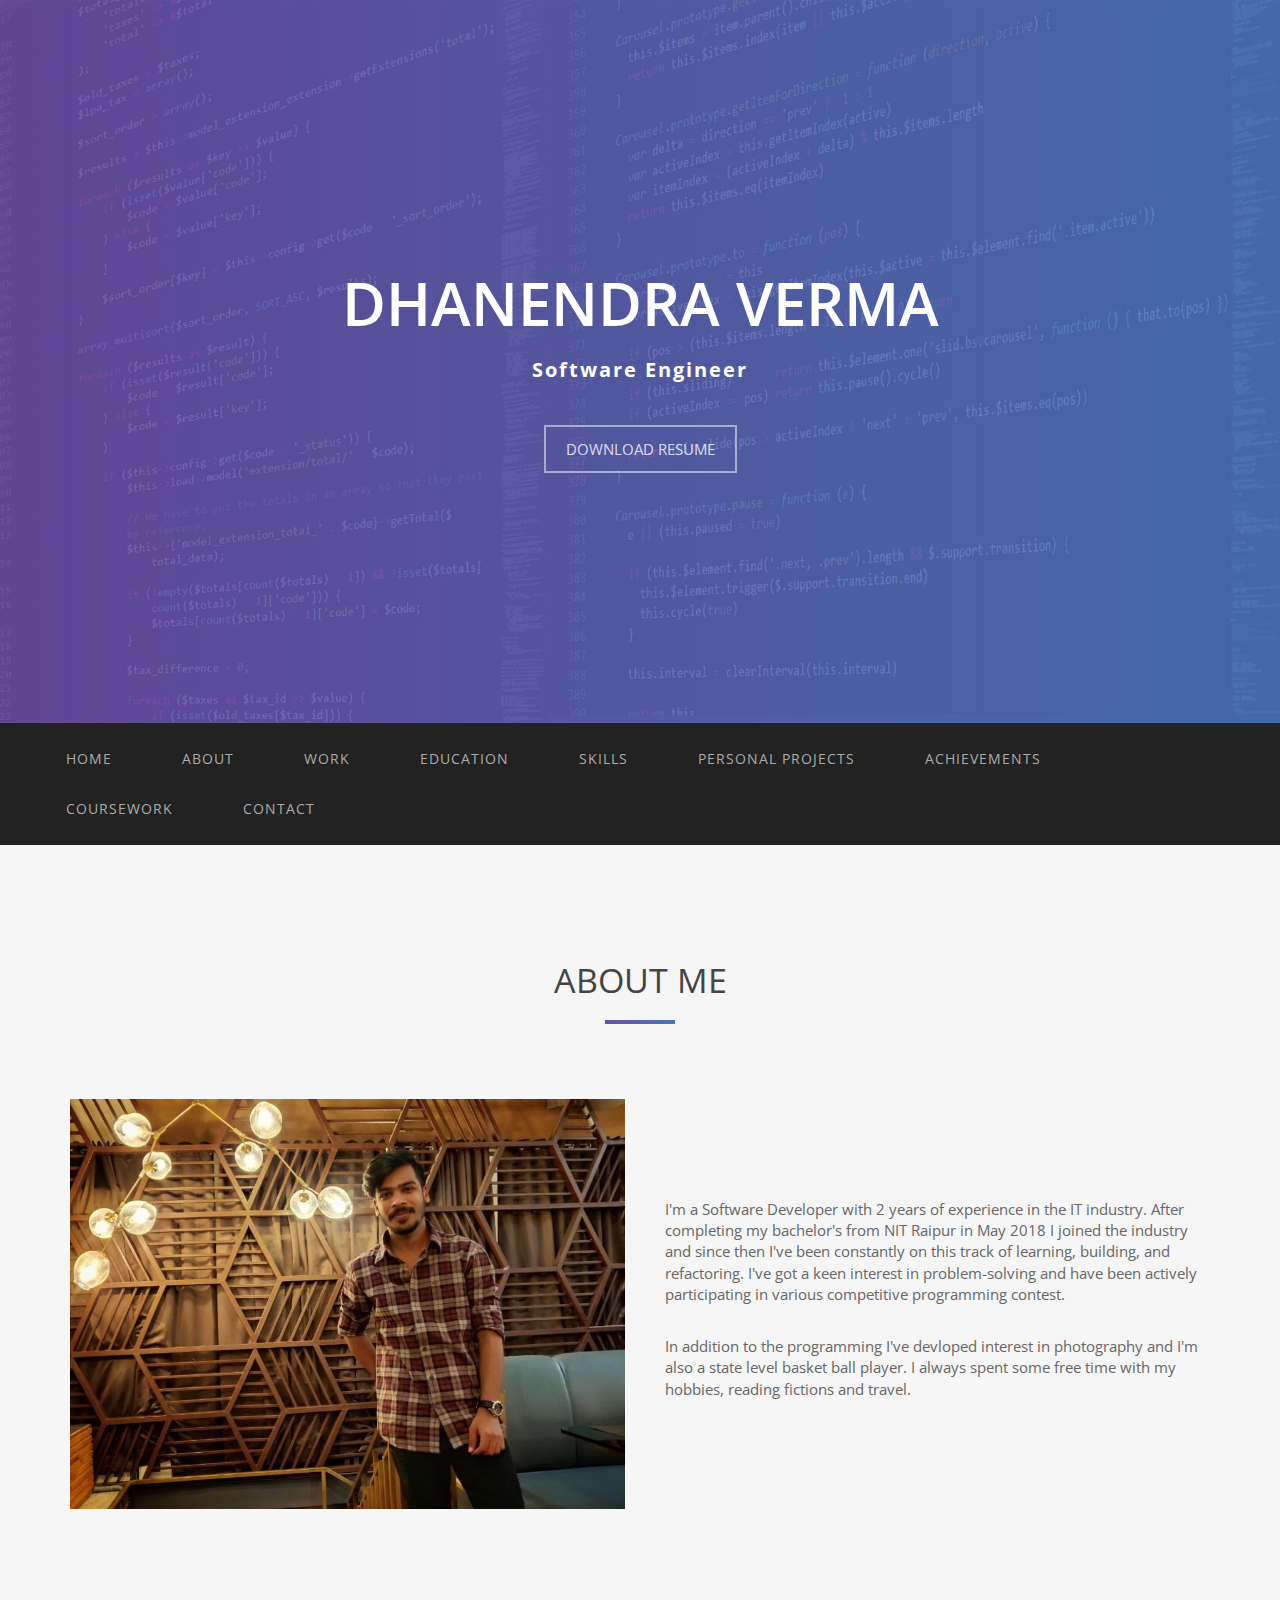
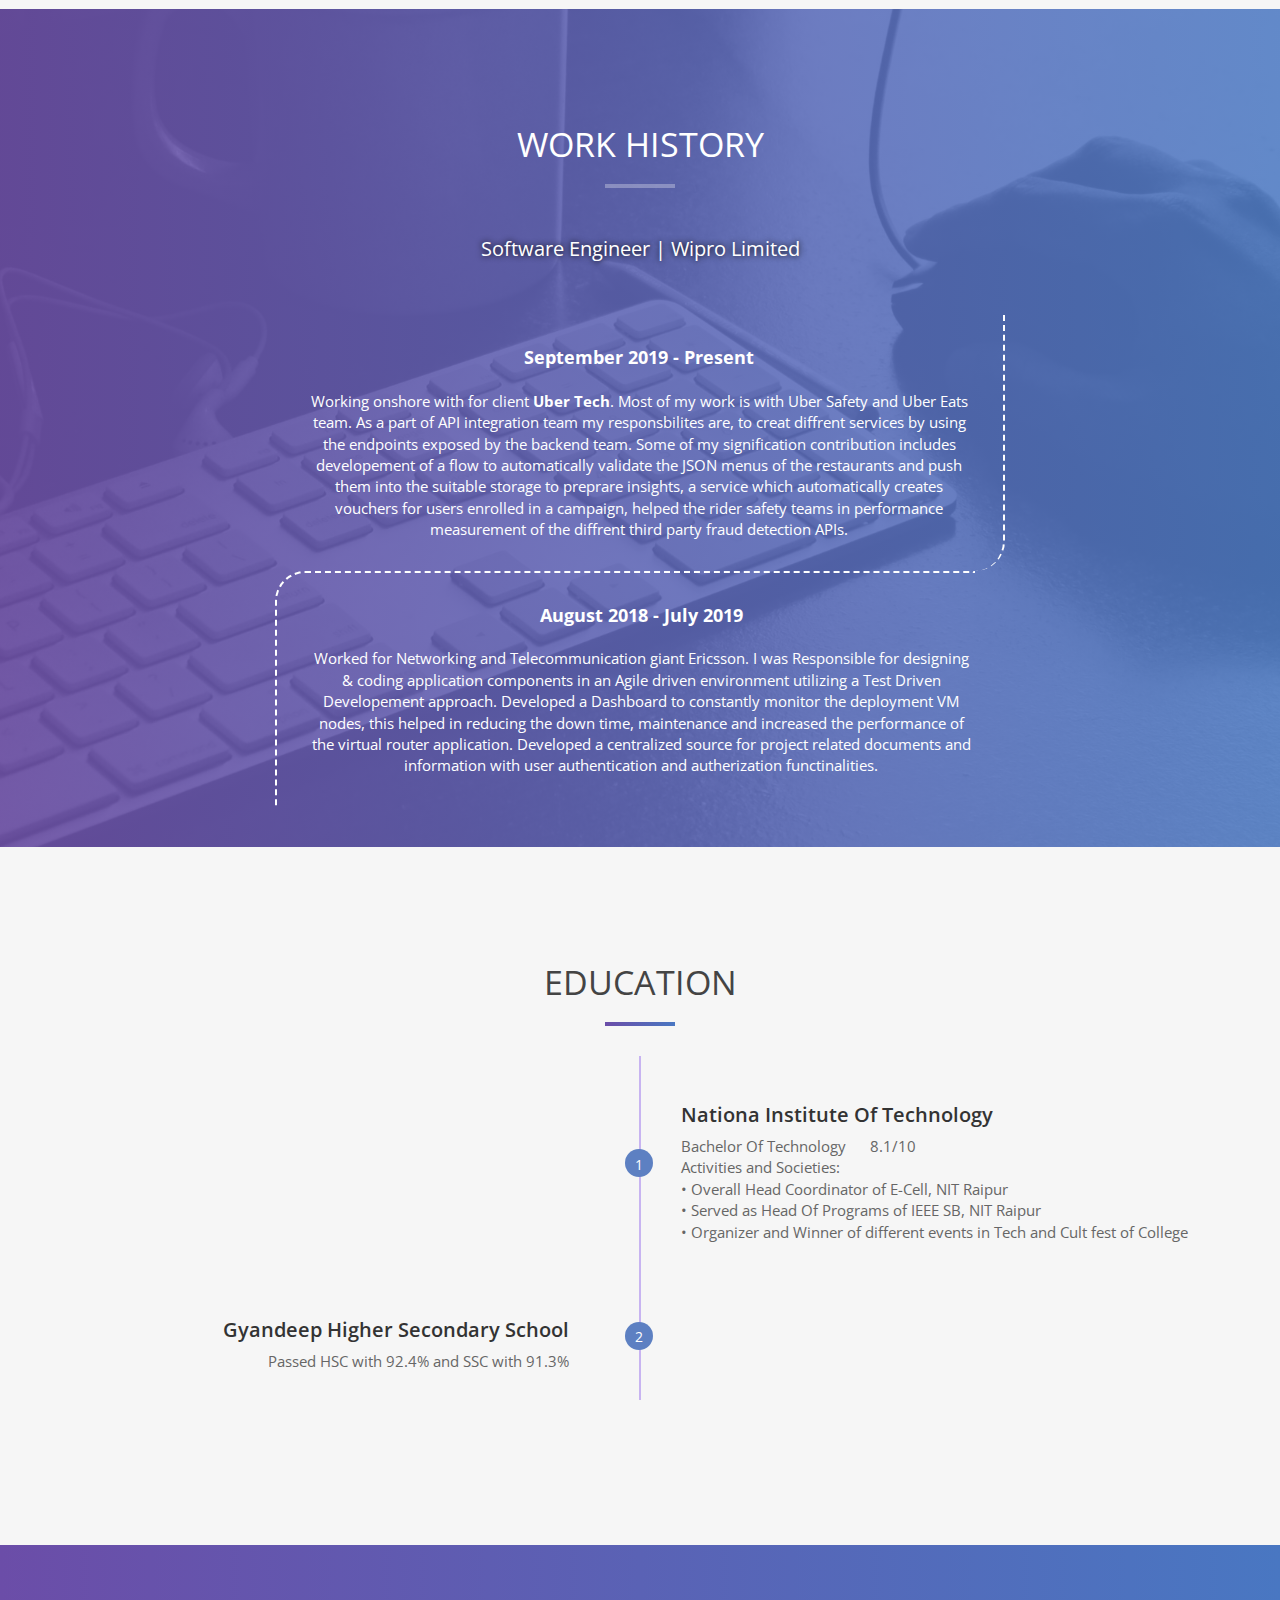
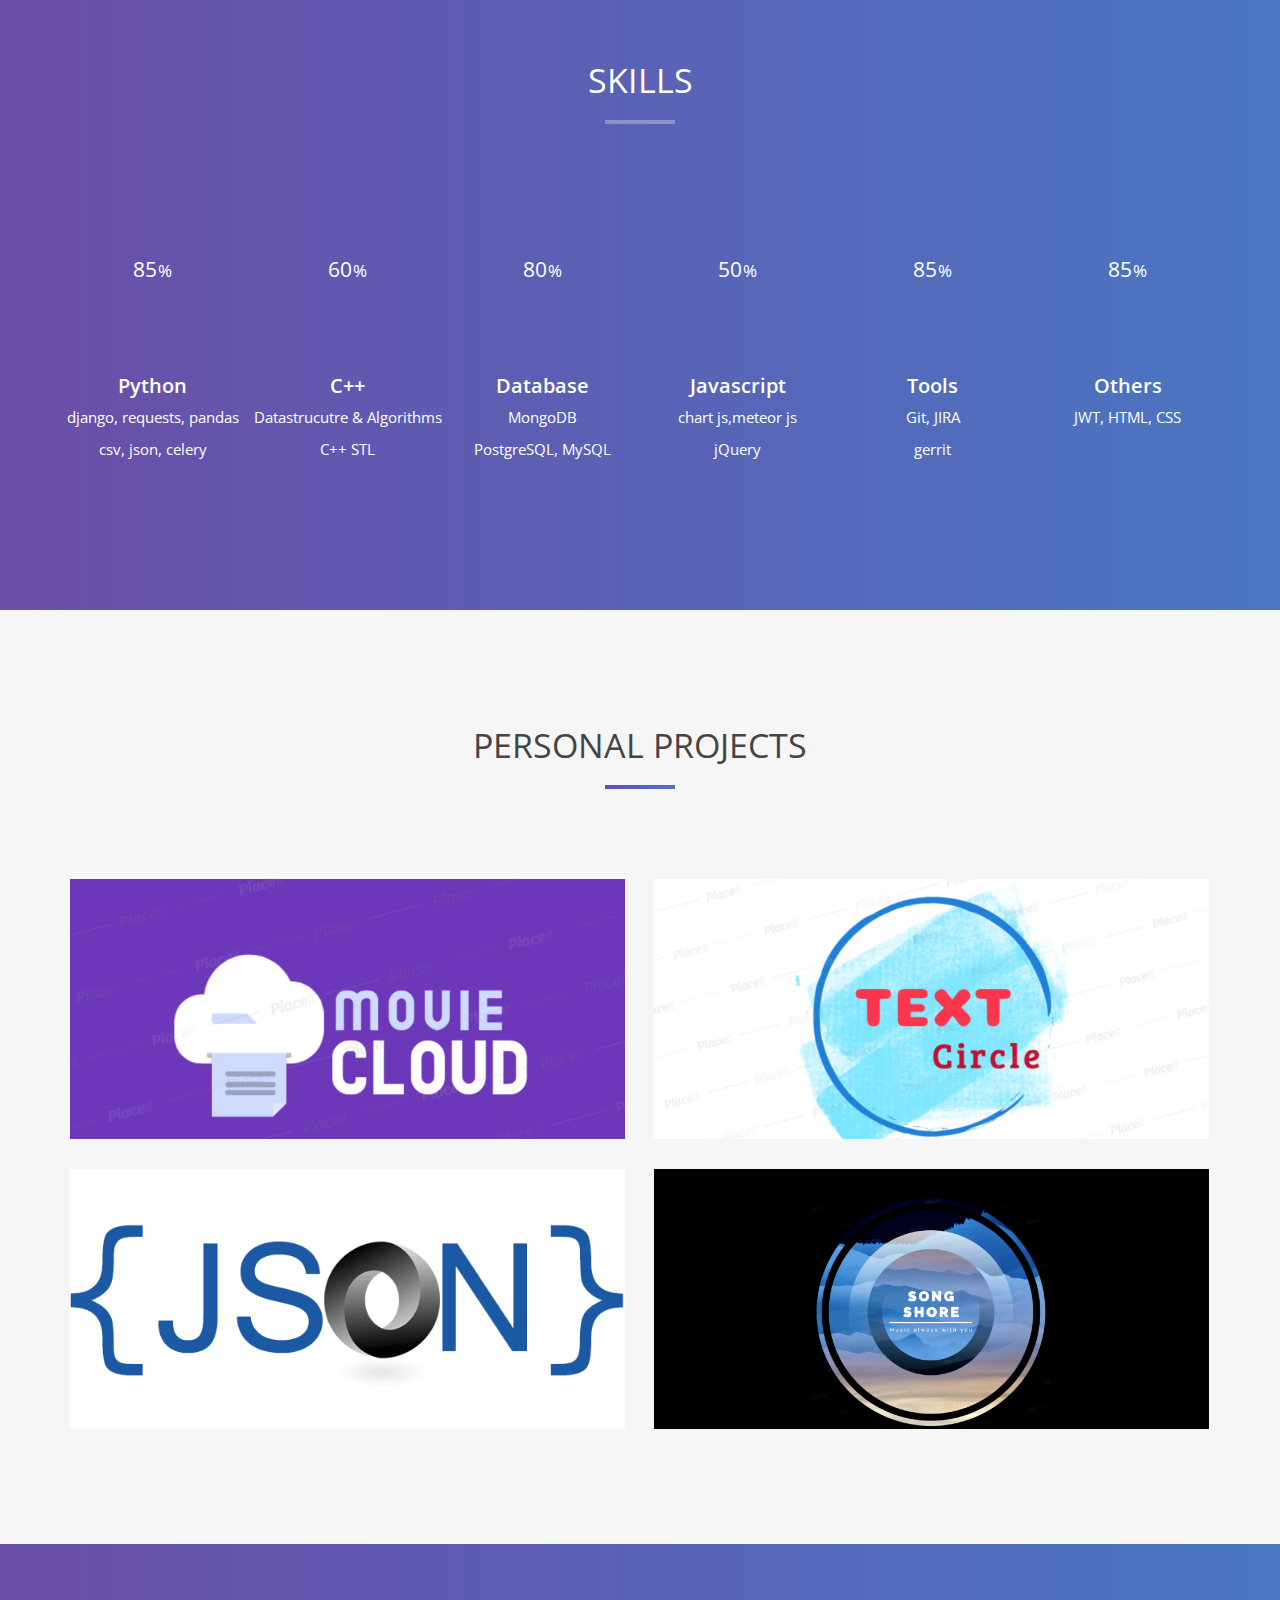
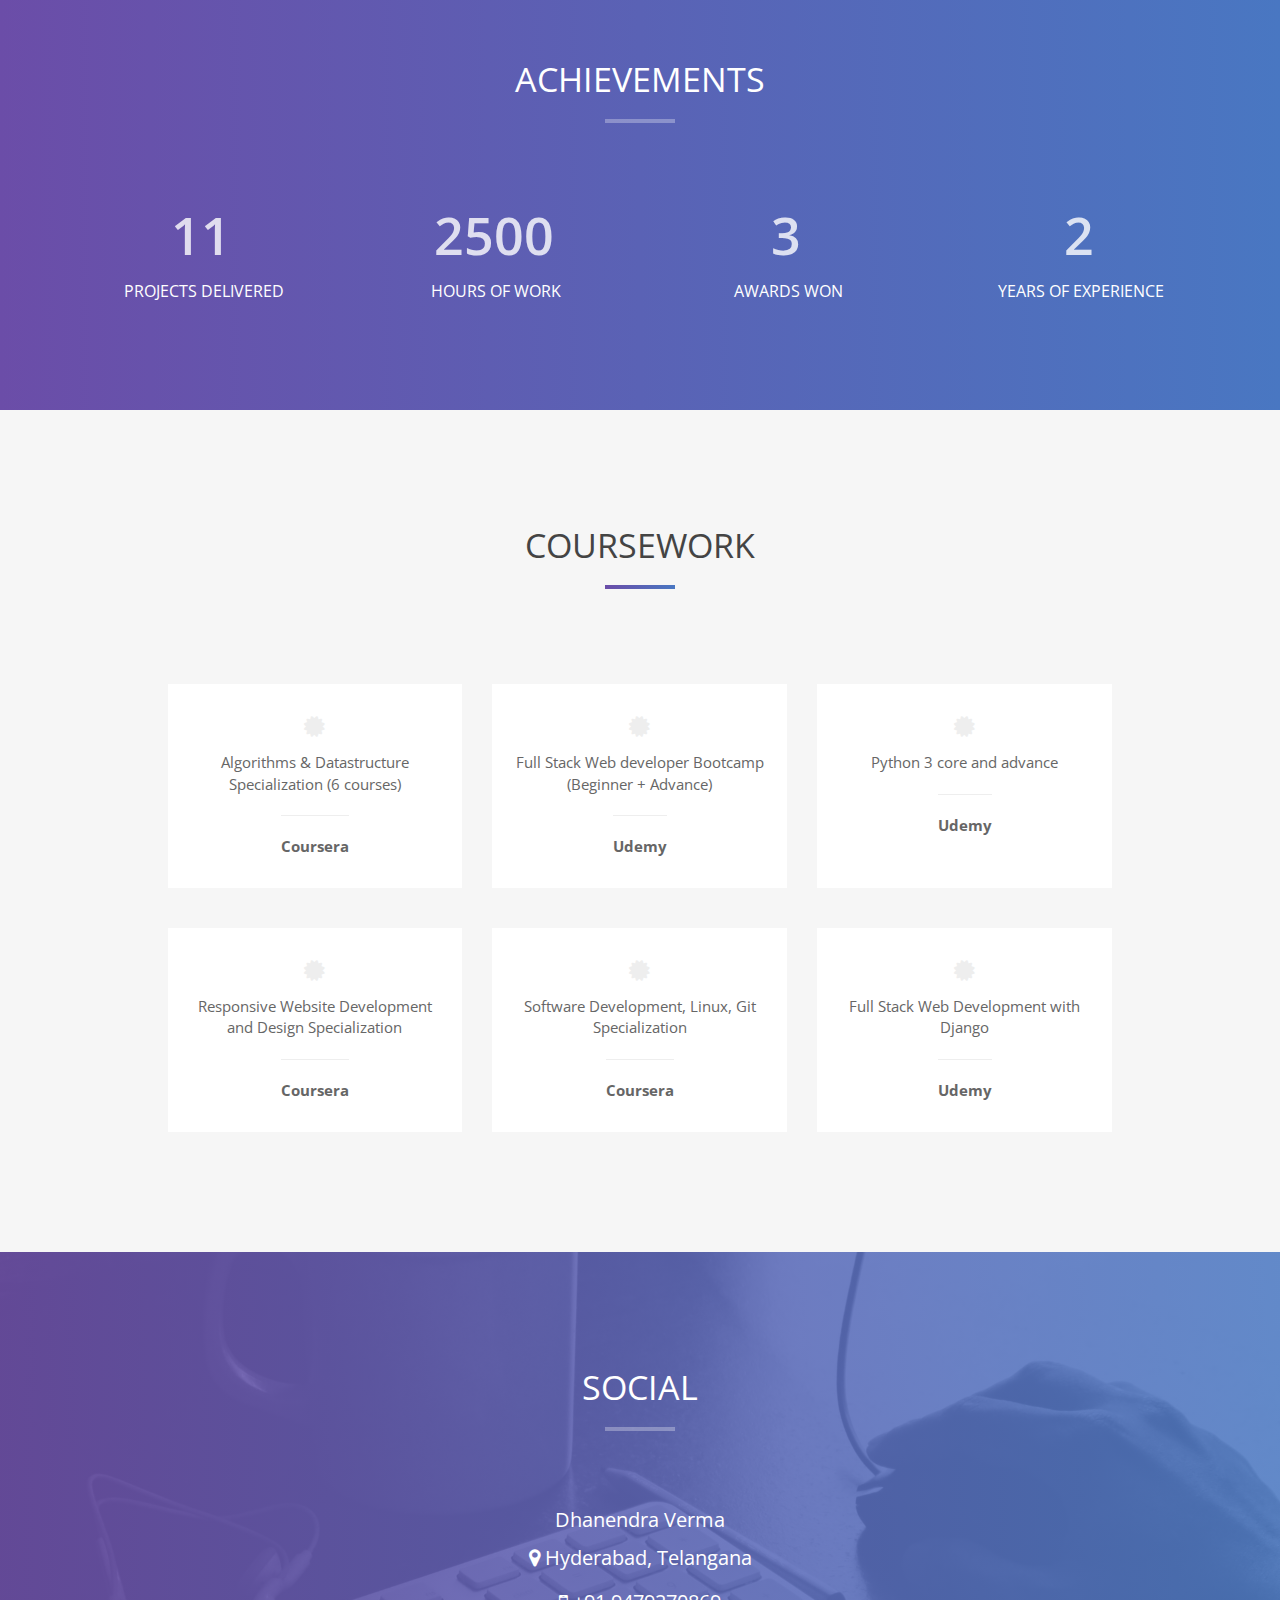
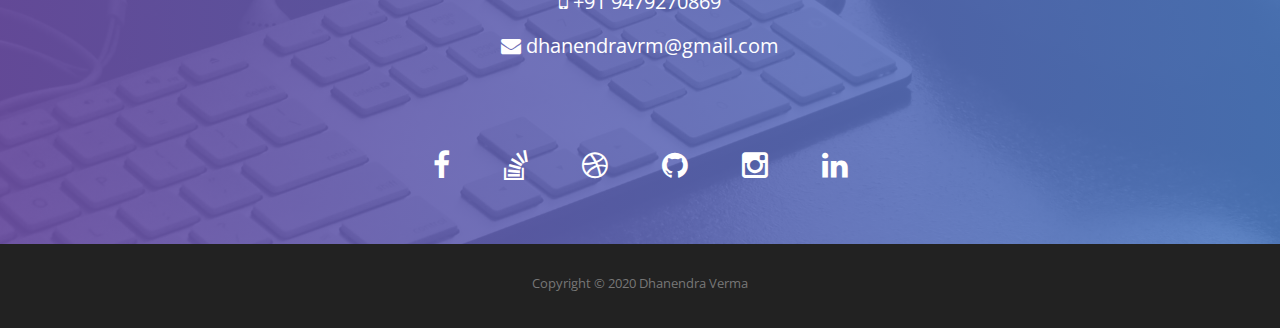
<file: index.html>
<!DOCTYPE html>
<html lang="en">
<head>
<meta charset="utf-8">
<meta name="viewport" content="width=device-width, initial-scale=1">
<title>Dhanendra Verma</title>
<meta name="description" content="">
<meta name="author" content="">

<!-- Favicons
    ================================================== -->
<link rel="shortcut icon" href="img/favicon.ico" type="image/x-icon">
<link rel="apple-touch-icon" href="img/apple-touch-icon.png">
<link rel="apple-touch-icon" sizes="72x72" href="img/apple-touch-icon-72x72.png">
<link rel="apple-touch-icon" sizes="114x114" href="img/apple-touch-icon-114x114.png">

<!-- Bootstrap -->
<link rel="stylesheet" type="text/css"  href="css/bootstrap.css">
<link rel="stylesheet" type="text/css" href="fonts/font-awesome/css/font-awesome.css">

<!-- Stylesheet
    ================================================== -->
<link rel="stylesheet" type="text/css"  href="css/style.css">
<link rel="stylesheet" type="text/css" href="css/prettyPhoto.css">
<link href='https://fonts.googleapis.com/css?family=Lato:400,700,900,300' rel='stylesheet' type='text/css'>
<link href='https://fonts.googleapis.com/css?family=Open+Sans:400,700,800,600,300' rel='stylesheet' type='text/css'>
<!-- <script type="text/javascript" src="js/modernizr.custom.js"></script> -->

<!-- HTML5 shim and Respond.js for IE8 support of HTML5 elements and media queries -->
<!-- WARNING: Respond.js doesn't work if you view the page via file:// -->
<!--[if lt IE 9]>
      <script src="https://oss.maxcdn.com/html5shiv/3.7.2/html5shiv.min.js"></script>
      <script src="https://oss.maxcdn.com/respond/1.4.2/respond.min.js"></script>
    <![endif]-->
</head>
<body id="page-top" data-spy="scroll" data-target=".navbar-fixed-top">

<!-- Header -->
<header id="header">
  <div class="intro text-center">
    <div class="overlay">
      <div class="container">
        <div class="row">
          <div class="intro-text">
            <h1>Dhanendra Verma</h1>
            <p id="designation">Software Engineer</p>
            <a href="https://drive.google.com/uc?export=download&id=19gFfZV-tGB-EQMBANJxIx4WU4iS-QAXZ" class="btn btn-default btn-lg page-scroll">Download Resume</a> </div>
        </div>
      </div>
    </div>
  </div>
</header>

<!-- Navigation -->
<div id="nav">
  <nav class="navbar navbar-custom">
    <div class="container" style="width: 100%;">
      <div class="navbar-header">
        <button type="button" class="navbar-toggle" data-toggle="collapse" data-target=".navbar-main-collapse"> <i class="fa fa-bars"></i> </button>
      </div>
      
      <!-- Collect the nav links, forms, and other content for toggling -->
      <div class="collapse navbar-collapse navbar-main-collapse">
        <ul class="nav navbar-nav">
          <!-- Hidden li included to remove active class from about link when scrolled up past about section -->
          <li class="hidden"> <a href="#page-top"></a> </li>
          <li> <a class="page-scroll" href="#page-top">Home</a> </li>
          <li> <a class="page-scroll" href="#about">About</a> </li>
          <li> <a class="page-scroll" href="#work">Work</a> </li>
          <li> <a class="page-scroll" href="#education">Education</a> </li>
          <li> <a class="page-scroll" href="#skills">Skills</a> </li>
          <li> <a class="page-scroll" href="#portfolio">Personal Projects</a> </li>
          <li> <a class="page-scroll" href="#achievements">Achievements</a> </li>
          <li> <a class="page-scroll" href="#testimonials">Coursework</a> </li>
          <li> <a class="page-scroll" href="#contact">Contact</a> </li>
        </ul>
      </div>
    </div>
  </nav>
</div>
<!-- About Section -->
<div id="about">
  <div class="container">
    <div class="section-title text-center center">
      <h2>About Me</h2>
      <hr>
    </div>
    <div class="row">
      <div class="col-xs-12 col-md-6"> <img src="img/about.jpg" class="img-responsive" alt=""> </div>
      <div class="col-xs-12 col-md-6">
        <div class="about-text">
          <p>I'm a Software Developer with 2 years of experience in the IT industry. After completing my bachelor's 
            from NIT Raipur in May 2018 I joined the industry and since then I've been constantly on this 
            track of learning, building, and refactoring. I've got a keen interest in problem-solving and 
            have been actively participating in various competitive programming contest.</p>
          <p>In addition to the programming I've devloped interest in photography and I'm also a state level basket ball player. I always spent some free time with my hobbies, reading fictions and travel.</p>
         </div>
      </div>
    </div>
  </div>
</div>

<!-- Work Section -->
<div id="work" class="text-center">
  <div class="overlay">
    <div class="container">
      <div class="section-title center">
        <h2>Work History</h2>
        <hr>
        <h3 id="txt_shadow">Software Engineer | Wipro Limited</h3 id="txt_shadow">
      </div>
      <div class="col-md-8 col-md-offset-2">
        <div class="timeline">

          <p><left class="lefttime">September 2019 - Present</left>Working onshore with for client <strong>Uber Tech</strong>. Most of  my work is with Uber Safety and Uber Eats team. 
            As a part of API integration team my responsbilites are, to creat diffrent services by using the endpoints exposed by the backend team. Some of my signification contribution 
            includes developement of a flow to automatically validate the JSON menus of the restaurants and push them into the suitable storage to preprare insights, a service which automatically 
            creates vouchers for users enrolled in a campaign, helped the rider safety teams in performance measurement of the diffrent third party fraud detection APIs.
            
        </p>
          <p><left class="lefttime">August 2018 - July 2019</left>Worked for Networking and Telecommunication giant Ericsson. I was Responsible for designing & coding application components in an 
            Agile driven environment utilizing a Test Driven Developement approach. Developed a Dashboard to constantly monitor the deployment VM nodes, this helped in reducing the down time, maintenance 
            and increased the performance of the virtual router application. Developed a centralized source for project related documents and information with user authentication and autherization functinalities.</p>
        </div>
      </div>
    </div>
  </div>
</div>

<!-- Education Section -->
<div id="education">
  <div class="container">
    <div class="section-title text-center center">
      <h2>Education</h2>
      <hr>
      <div class="row">
        <div class="wrapper">
          <ul class="timeline-list">
            <li>
              <div class="timeline-icon">
                1
              </div>
              <div class="timeline-content">
                <h3>Nationa Institute Of Technology</h3>
                <p>Bachelor Of Technology <span>8.1/10</span></p>
                <p>Activities and Societies:</p>
                <p>• Overall Head Coordinator of E-Cell, NIT Raipur</p>
                <p>• Served as Head Of Programs of IEEE SB, NIT Raipur</p>
                <p>• Organizer and Winner of different events in Tech and Cult fest of College</p>
              </div>
            </li>
            <li>
              <div class="timeline-icon">
                2
              </div>
              <div class="timeline-content">
                <h3>Gyandeep Higher Secondary School</h3>
                <p>Passed HSC with 92.4% and SSC with 91.3%</p>
              </div>
            </li>
          </ul>
        </div>
      </div>
    </div>
  </div>
</div>

<!-- Skills Section -->
<div id="skills" class="text-center">
  <div class="container">
    <div class="section-title center">
      <h2>Skills</h2>
      <hr>
    </div>
    <div class="row">
      <div class="col-md-2 col-sm-6 skill"> <span class="chart" data-percent="85"> <span class="percent">85</span> </span>
        <h4>Python</h4>
        <p>django, requests, pandas</p>
        <p>csv, json, celery</p>
      </div>
      <div class="col-md-2 col-sm-6 skill"> <span class="chart" data-percent="60"> <span class="percent">60</span> </span>
        <h4>C++</h4>
        <p>Datastrucutre & Algorithms</p>
        <p>C++ STL</p>
      </div>
      <div class="col-md-2 col-sm-6 skill"> <span class="chart" data-percent="80"> <span class="percent">80</span> </span>
        <h4>Database</h4>
        <p>MongoDB</p>
        <p>PostgreSQL, MySQL</p>
      </div>
      <div class="col-md-2 col-sm-6 skill"> <span class="chart" data-percent="50"> <span class="percent">50</span> </span>
        <h4>Javascript</h4>
        <p>chart js,meteor js</p>
        <p>jQuery</p>
      </div>
      <div class="col-md-2 col-sm-6 skill"> <span class="chart" data-percent="85"> <span class="percent">85</span> </span>
        <h4>Tools</h4>
        <p>Git, JIRA</p>
        <p>gerrit</p>
      </div>
      <div class="col-md-2 col-sm-6 skill"> <span class="chart" data-percent="85"> <span class="percent">85</span> </span>
        <h4>Others</h4>
        <p>JWT, HTML, CSS</p>
      </div>
    </div>
  </div>
</div>

<!-- Project Section -->
<div id="portfolio">
  <div class="container">
    <div class="section-title text-center center">
      <h2>Personal Projects</h2>
      <hr>
    </div>
    <div class="row">
      <div class="portfolio-items">
       
        <div class="col-sm-6 col-md-6 app">
          <div class="portfolio-item">
            <div class="hover-bg"> <a href="img/portfolio/02-large.jpg" title="<a href='http://google.com'>See Project</a>" rel="prettyPhoto">
              <div class="hover-text">
                <h4>Movie Cloud</h4>
                <small>Real time stats of latest released movie</small> </div>
              <img src="img/portfolio/moviecloud.png" class="img-responsive" alt="Project Title"> </a> </div>
          </div>
        </div>
        <div class="col-sm-6 col-md-6 web">
          <div class="portfolio-item">
            <div class="hover-bg"> <a href="img/portfolio/03-large.jpg" title="Project description" rel="prettyPhoto">
              <div class="hover-text">
                <h4>Text Circle</h4>
                <small>Online Collaborative text/code editor</small> </div>
              <img src="img/portfolio/testcircle.png" class="img-responsive" alt="Project Title"> </a> </div>
          </div>
        </div>
        <div class="col-sm-6 col-md-6 web">
          <div class="portfolio-item">
            <div class="hover-bg"> <a href="img/portfolio/04-large.jpg" title="Project description" rel="prettyPhoto">
              <div class="hover-text">
                <h4>JSON parser</h4>
                <small>Get meta data about the huge/deeply nested json data</small> </div>
              <img src="img/portfolio/jsonlogo.png" class="img-responsive" alt="Project Title"> </a> </div>
          </div>
        </div>
        <div class="col-sm-6 col-md-6 app">
          <div class="portfolio-item">
            <div class="hover-bg"> <a href="img/portfolio/05-large.jpg" title="Project description" rel="prettyPhoto">
              <div class="hover-text">
                <h4>Song Shore</h4>
                <small>Clound based web app lets you store,listen & share songs online</small> </div>
              <img src="img/portfolio/song.png" class="img-responsive" alt="Project Title"> </a> </div>
          </div>
        </div>
        </div>
      </div>
    </div>
</div>


<!-- Achievements Section -->
<div id="achievements" class="text-center">
  <div class="container">
    <div class="section-title center">
      <h2>Achievements</h2>
      <hr>
    </div>
    <div class="row">
      <div class="col-md-3 col-sm-3 wow fadeInDown" data-wow-delay="200ms">
        <div class="achievement-box"> <span class="count">11</span>
          <h4>Projects Delivered</h4>
        </div>
      </div>
      <div class="col-md-3 col-sm-3 wow fadeInDown" data-wow-delay="400ms">
        <div class="achievement-box"> <span class="count">2500</span>
          <h4>Hours of Work</h4>
        </div>
      </div>
      <div class="col-md-3 col-sm-3 wow fadeInDown" data-wow-delay="600ms">
        <div class="achievement-box"> <span class="count">3</span>
          <h4>Awards Won</h4>
        </div>
      </div>
      <div class="col-md-3 col-sm-3 wow fadeInDown" data-wow-delay="800ms">
        <div class="achievement-box"> <span class="count">2</span>
          <h4>Years of Experience</h4>
        </div>
      </div>
    </div>
  </div>
</div>

<!-- Course Section -->
<div id="testimonials" class="text-center">
  <div class="container">
    <div class="section-title center">
      <h2>Coursework</h2>
      <hr>
    </div>
    <div class="row">
      <div class="col-md-10 col-md-offset-1">
        <div class="row testimonials">
          <div class="col-sm-4">
            <blockquote><i class="fa fa-certificate"></i>
              <p>Algorithms & Datastructure Specialization (6 courses)</p>
              <div class="clients-name">
                <p><strong>Coursera</strong><br>
                 
              </div>
            </blockquote>
          </div>
          <div class="col-sm-4">
            <blockquote><i class="fa fa-certificate"></i>
              <p>Full Stack Web developer Bootcamp (Beginner + Advance)</p>
              <div class="clients-name">
                <p><strong>Udemy</strong><br>
              </div>
            </blockquote>
          </div>
          <div class="col-sm-4">
            <blockquote><i class="fa fa-certificate"></i>
              <p>Python 3 core and advance</p>
              <div class="clients-name">
                <p><strong>Udemy</strong>
                  <br>&nbsp;
              </div>
            </blockquote>
          </div>
          <div class="col-sm-4">
            <blockquote><i class="fa fa-certificate"></i>
              <p>Responsive Website Development and Design Specialization</p>
              <div class="clients-name">
                <p><strong>Coursera</strong><br>
              </div>
            </blockquote>
          </div>
          <div class="col-sm-4">
            <blockquote><i class="fa fa-certificate"></i>
              <p>Software Development, Linux, Git Specialization</p>
              <div class="clients-name">
                <p><strong>Coursera</strong><br></p>
              </div>
            </blockquote>
          </div>
          <div class="col-sm-4">
            <blockquote><i class="fa fa-certificate"></i>
              <p>Full Stack Web Development with Django</p>
              <div class="clients-name">
                <p><strong>Udemy</strong>
              </div>
            </blockquote>
          </div>
        </div>
      </div>
    </div>
  </div>
</div>

<!-- Contact Section -->
<div id="contact" class="text-center">
  <div class="overlay">
    <div class="container">
      <div class="section-title center">
        <h2>Social</h2>
        <hr>
      </div>
      <div class="col-md-8 col-md-offset-2">
        <div class="text-center contactx">
          <p>Dhanendra Verma</p>
          <p><i class="fa fa-map-marker" aria-hidden="true"></i> Hyderabad, Telangana</p>
          <p><i class="fa fa-mobile" aria-hidden="true"></i> +91 9479270869</p>
          <p><i class="fa fa-envelope" aria-hidden="true"></i> dhanendravrm@gmail.com</p>
        </div>
        <div class="social">
          <ul>
            <li><a href="https://www.facebook.com/d2012v" target="_blank"><i class="fa fa-facebook"></i></a></li>
            <li><a href="https://stackoverflow.com/users/12192608/dhanendra" target="_blank"><i class="fa fa-stack-overflow" aria-hidden="true"></i></a></li>
            <li><a href="#header"><i class="fa fa-dribbble"></i></a></li>
            <li><a href="https://github.com/dhanendraverma" target="_blank"><i class="fa fa-github"></i></a></li>
            <li><a href="https://www.instagram.com/dhanendra_/" target="_blank"><i class="fa fa-instagram"></i></a></li>
            <li><a href="https://www.linkedin.com/in/dhanendraverma/" target="_blank"><i class="fa fa-linkedin"></i></a></li>
          </ul>
        </div>
      </div>
    </div>
  </div>
</div>

<div id="footer">
  <div class="container text-center">
    <div class="fnav">
      <p>Copyright &copy; 2020 Dhanendra Verma</p>
    </div>
  </div>
</div>

<script type="text/javascript" src="js/jquery.1.11.1.js"></script> 
<script type="text/javascript" src="js/bootstrap.js"></script> 
<script type="text/javascript" src="js/SmoothScroll.js"></script> 
<script type="text/javascript" src="js/easypiechart.js"></script> 
<script type="text/javascript" src="js/jquery.prettyPhoto.js"></script> 
<script type="text/javascript" src="js/jquery.isotope.js"></script> 
<script type="text/javascript" src="js/jquery.counterup.js"></script> 
<script type="text/javascript" src="js/waypoints.js"></script> 
<script type="text/javascript" src="js/jqBootstrapValidation.js"></script> 
<script type="text/javascript" src="js/contact_me.js"></script> 
<script type="text/javascript" src="js/main.js"></script>
</body>
</html>
</file>
<file: css/style.css>
body, html {
	font-family: 'Open Sans', sans-serif;
	text-rendering: optimizeLegibility !important;
	-webkit-font-smoothing: antialiased !important;
	color: #666;
	width: 100% !important;
	height: 100% !important;
}
h1 {
	font-weight: 700;
}
h1 strong {
	font-weight: 900;
}
h2 {
	line-height: 20px;
	margin: 0;
	color: #444;
	font-weight: 400;
	margin-bottom: 30px;
	font-size: 34px;
	text-transform: uppercase;
}
h3, h4 {
	color: #333;
	font-size: 20px;
	font-weight: 600;
}
h5 {
	text-transform: uppercase;
	font-weight: 700;
	line-height: 20px;
}
p {
	font-size: 15px;
}
p.intro {
	font-size: 16px;
	margin: 12px 0 0;
	line-height: 24px;
	font-family: 'Open Sans', sans-serif;
}
a {
	color: #222;
}
a:hover, a:focus {
	text-decoration: none;
	color: #526cbb;
}
ul, ol {
	list-style: none;
}
.clearfix:after {
	visibility: hidden;
	display: block;
	font-size: 0;
	content: " ";
	clear: both;
	height: 0;
}
.clearfix {
	display: inline-block;
}
* html .clearfix {
	height: 1%;
}
.clearfix {
	display: block;
}
ul, ol {
	padding: 0;
	webkit-padding: 0;
	moz-padding: 0;
}
hr {
	height: 4px;
	width: 70px;
	text-align: center;
	position: relative;
	/* Permalink - use to edit and share this gradient: http://colorzilla.com/gradient-editor/#6b4da8+0,4977c2+100 */
	background: rgb(107,77,168); /* Old browsers */
	background: -moz-linear-gradient(left, rgba(107,77,168,1) 0%, rgba(73,119,194,1) 100%); /* FF3.6-15 */
	background: -webkit-linear-gradient(left, rgba(107,77,168,1) 0%, rgba(73,119,194,1) 100%); /* Chrome10-25,Safari5.1-6 */
	background: linear-gradient(to right, rgba(107,77,168,1) 0%, rgba(73,119,194,1) 100%); /* W3C, IE10+, FF16+, Chrome26+, Opera12+, Safari7+ */
filter: progid:DXImageTransform.Microsoft.gradient( startColorstr='#6b4da8', endColorstr='#4977c2', GradientType=1 ); /* IE6-9 */
	margin: 0 auto;
	margin-bottom: 30px;
	border: 0;
}
/* Navigation */
#nav {
	z-index: 9999;
}
#nav.affix {
	position: fixed;
	top: 0;
	width: 100%
}
.navbar .navbar-nav {
	display: inline-block;
	float: none;
	vertical-align: top;
}
.navbar .navbar-collapse {
	text-align: center;
}
.navbar-custom {
	margin-bottom: 0;
	background-color: #222;
	border-radius: 0px;
	padding: 10px 0;
}
.navbar-custom .navbar-brand {
	font-weight: 600;
}
.navbar-custom .navbar-brand:focus {
	outline: 0;
}
.navbar-custom .navbar-brand .navbar-toggle {
	padding: 4px 6px;
	font-size: 16px;
	color: #fff;
}
.navbar-custom .navbar-brand .navbar-toggle:focus, .navbar-custom .navbar-brand .navbar-toggle:active {
	outline: 0;
}
.navbar-custom a {
	color: #aaa;
}
.navbar-custom .nav li a {
	margin: 0 20px;
	text-transform: uppercase;
	letter-spacing: 1px;
	-webkit-transition: background .3s ease-in-out;
	-moz-transition: background .3s ease-in-out;
	transition: background .3s ease-in-out;
}
.navbar-custom .nav li a:hover {
	outline: 0;
	color: #526cbb;
	background-color: transparent;
}
.navbar-custom .nav li a:focus, .navbar-custom .nav li a:active {
	outline: 0;
	background-color: transparent;
	color: #526cbb;
}
.navbar-custom .nav li.active {
	outline: 0;
}
.navbar-custom .nav li.active a {
	background-color: rgba(255,255,255,.3);
}
.navbar-custom .nav li.active a:hover {
	color: #fff;
}
.btn-default {
	color: rgba(255,255,255,0.8);
	background-color: transparent;
	border: 2px solid rgba(255,255,255,0.5);
	padding: 12px 20px;
	margin: 0;
	font-size: 15px;
	border-radius: 0;
	text-transform: uppercase;
}
.btn-default:hover, .btn-default:focus, .btn-default.focus, .btn-default:active, .btn-default.active {
	color: #fff;
	background-color: #222;
	border-color: #222;
}
.btn-primary {
	color: #526cbb;
	background-color: transparent;
	padding: 12px 20px;
	border: 2px solid #526cbb;
	border-radius: 0;
	text-transform: uppercase;
	font-size: 15px;
	font-weight: 400;
}
.btn-primary:hover, .btn-primary:focus, .btn-primary.focus, .btn-primary:active, .btn-primary.active {
	color: #fff;
	background-color: #526cbb;
	border-color: #526cbb;
}
.btn-primary i.fa {
	margin-right: 10px;
}
.btn:active, .btn.active {
	background-image: none;
	outline: 0;
	-webkit-box-shadow: none;
	box-shadow: none;
}
a:focus, .btn:focus, .btn:active:focus, .btn.active:focus, .btn.focus, .btn:active.focus, .btn.active.focus {
	outline: none;
	outline-offset: none;
}
/* Home Section */
.intro {
	display: table;
	width: 100%;
	height: auto;
	text-align: center;
	color: #fff;
	background: url(../img/codeimg.png) no-repeat center center;
	-webkit-background-size: cover;
	-moz-background-size: cover;
	background-size: cover;
	-o-background-size: cover;
}
.intro .overlay {
	padding: 100px 0;
	/* Permalink - use to edit and share this gradient: http://colorzilla.com/gradient-editor/#6b4da8+0,4977c2+100&0.85+0,0.85+100 */
	background: -moz-linear-gradient(left, rgba(107,77,168,0.85) 0%, rgba(73,119,194,0.85) 100%); /* FF3.6-15 */
	background: -webkit-linear-gradient(left, rgba(107,77,168,0.85) 0%, rgba(73,119,194,0.85) 100%); /* Chrome10-25,Safari5.1-6 */
	background: linear-gradient(to right, rgba(107,77,168,0.85) 0%, rgba(73,119,194,0.85) 100%); /* W3C, IE10+, FF16+, Chrome26+, Opera12+, Safari7+ */
filter: progid:DXImageTransform.Microsoft.gradient( startColorstr='#d96b4da8', endColorstr='#d94977c2', GradientType=1 ); /* IE6-9 */
}
.section-title.center {
	padding: 25px 0 45px 0;
}

#designation{
	font-weight: bold;
}
/* About Section */
#about {
	padding: 100px 0;
	background: #f6f6f6;
}
#about .about-text {
	margin-left: 10px;
	margin-top: 10rem;
}
#about img {
	float: right;
}
#about p {
	margin-top: 20px;
	margin-bottom: 30px;
}
/* Work Section */
#work {
	color: #fff;
	background: url(../img/contact-bg.jpg) no-repeat center top;
	background-color: #7bc3d1;
	-webkit-background-size: cover;
	-moz-background-size: cover;
	background-size: cover;
	-o-background-size: cover;
}
#work .overlay {
	padding: 100px 0 40px 0;
	/* Permalink - use to edit and share this gradient: http://colorzilla.com/gradient-editor/#6b4da8+0,4977c2+100&0.85+0,0.85+100 */
	background: -moz-linear-gradient(left, rgba(107,77,168,0.85) 0%, rgba(73,119,194,0.85) 100%); /* FF3.6-15 */
	background: -webkit-linear-gradient(left, rgba(107,77,168,0.85) 0%, rgba(73,119,194,0.85) 100%); /* Chrome10-25,Safari5.1-6 */
	background: linear-gradient(to right, rgba(107,77,168,0.85) 0%, rgba(73,119,194,0.85) 100%); /* W3C, IE10+, FF16+, Chrome26+, Opera12+, Safari7+ */
filter: progid:DXImageTransform.Microsoft.gradient( startColorstr='#d96b4da8', endColorstr='#d94977c2', GradientType=1 ); /* IE6-9 */
}
#work h2 {
	color: #fff;
}
#work hr {
	background: rgba(255,255,255,0.3);
}
#work h3 {
	padding-top: 20px;
	font-size: 20px;
	font-weight: 400;
	color: #fff;
}
#work form {
	padding: 30px 0;
}
#work i.fa {
	color: #121d1f;
	margin-bottom: 10px;
}
#work .text-danger {
	color: #E87E04;
	text-align: left;
}
label {
	font-size: 12px;
	font-weight: 400;
	font-family: 'Open Sans', sans-serif;
	float: left;
}
#work .form-control {
	display: block;
	width: 100%;
	padding: 6px 12px;
	margin: 10px 0;
	font-size: 14px;
	line-height: 1.42857143;
	color: #222;
	background-color: rgba(255,255,255,0.6);
	background-image: none;
	border: 0;
	border-radius: 2px;
	-webkit-box-shadow: none;
	box-shadow: none;
	-webkit-transition: none;
	-o-transition: none;
	transition: none;
}
#work .form-control:focus {
	border-color: inherit;
	outline: 0;
	-webkit-box-shadow: transparent;
	box-shadow: transparent;
}
.form-control::-webkit-input-placeholder {
color: #2c3e50;
}
.form-control:-moz-placeholder {
color: #2c3e50;
}
.form-control::-moz-placeholder {
color: #2c3e50;
}
.form-control:-ms-input-placeholder {
color: #2c3e50;
}
#work .btn {
	margin-top: 20px;
}
#work .social {
	margin-top: 80px;
}
#work .social ul li {
	display: inline-block;
	margin: 0 20px;
}
#work .social i.fa {
	font-size: 30px;
	padding: 4px 5px;
	color: #fff;
	transition: all 0.5s;
}
#work .social i.fa:hover {
	color: #121d1f;
}

/* Education Section */
#education {
	padding: 100px 0;
	background: #f6f6f6;
}
#education .education-text {
	margin-left: 10px;
}
#education img {
	float: right;
}
#education p {
	margin-top: 20px;
	margin-bottom: 30px;
}

/* Skills Section */
#skills {
	padding: 100px 0;
	/* Permalink - use to edit and share this gradient: http://colorzilla.com/gradient-editor/#6b4da8+0,4977c2+100 */
	background: rgb(107,77,168); /* Old browsers */
	background: -moz-linear-gradient(left, rgba(107,77,168,1) 0%, rgba(73,119,194,1) 100%); /* FF3.6-15 */
	background: -webkit-linear-gradient(left, rgba(107,77,168,1) 0%, rgba(73,119,194,1) 100%); /* Chrome10-25,Safari5.1-6 */
	background: linear-gradient(to right, rgba(107,77,168,1) 0%, rgba(73,119,194,1) 100%); /* W3C, IE10+, FF16+, Chrome26+, Opera12+, Safari7+ */
filter: progid:DXImageTransform.Microsoft.gradient( startColorstr='#6b4da8', endColorstr='#4977c2', GradientType=1 ); /* IE6-9 */
}
#skills h2 {
	color: #fff;
}

#skills p {
	color: #fff;
}

#skills hr {
	background: rgba(255,255,255,0.3);
}
#skills .skill {
	margin-bottom: 40px;
	text-align: center;
	padding: 0px;
}
#skills .skill h4 {
	font-weight: 600;
	color: #fff;
}
.chart {
	position: relative;
	display: inline-block;
	width: 140px;
	height: 140px;
	margin-bottom: 26px;
	text-align: center;
}
.chart canvas {
	position: absolute;
	top: 0;
	left: 0;
}
.percent {
	display: inline-block;
	font-size: 21px;
	color: #fff;
	line-height: 140px;
	z-index: 2;
}
.percent:after {
	content: '%';
	margin-left: 0.1em;
	font-size: .8em;
}
/* Portfolio Section */
#portfolio {
	padding: 100px 0;
	background: #f6f6f6;
}
.categories {
	padding-bottom: 30px;
	text-align: center;
}
ul.cat li {
	display: inline-block;
}
ol.type li {
	display: inline-block;
	margin-left: 20px;
	text-transform: uppercase;
}
ol.type li a {
	background: transparent;
	border: 2px solid #526cbb;
	color: #526cbb;
	padding: 10px 20px;
}
ol.type li a.active {
	background: #526cbb;
	color: #fff;
}
ol.type li a:hover {
	background: #526cbb;
	color: #fff;
}
.isotope-item {
	z-index: 2
}
.isotope-hidden.isotope-item {
	z-index: 1
}
.isotope, .isotope .isotope-item {
	/* change duration value to whatever you like */
	-webkit-transition-duration: 0.8s;
	-moz-transition-duration: 0.8s;
	transition-duration: 0.8s;
}
.isotope-item {
	margin-right: -1px;
	-webkit-backface-visibility: hidden;
	backface-visibility: hidden;
}
.isotope {
	-webkit-backface-visibility: hidden;
	backface-visibility: hidden;
	-webkit-transition-property: height, width;
	-moz-transition-property: height, width;
	transition-property: height, width;
}
.isotope .isotope-item {
	-webkit-backface-visibility: hidden;
	backface-visibility: hidden;
	-webkit-transition-property: -webkit-transform, opacity;
	-moz-transition-property: -moz-transform, opacity;
	transition-property: transform, opacity;
}
.portfolio-item {
	margin: 15px 0;
	-webkit-transition: all 0.5s ease-out;
	-moz-transition: all 0.5s ease-out;
	-ms-transition: all 0.5s ease-out;
	-o-transition: all 0.5s ease-out;
	transition: all 0.5s ease-out;
}
.portfolio-item:hover {
	-webkit-transform: scale(1.1);
	-moz-transform: scale(1.1);
	-ms-transform: scale(1.1);
	-o-transform: scale(1.1);
	transform: scale(1.1);
}
.portfolio-item .hover-bg {
	height: 260px;
	overflow: hidden;
	position: relative;
}
.hover-bg .hover-text {
	position: absolute;
	text-align: center;
	margin: 0 auto;
	color: #ffffff;
	background: rgba(0, 0, 0, 0.66);
	padding: 33% 0 0 0;
	height: 100%;
	width: 100%;
	opacity: 0;
	transition: all 0.5s;
}
.hover-bg .hover-text>h4 {
	opacity: 0;
	color: #fff;
	font-weight: 400;
	-webkit-transform: translateY(100%);
	transform: translateY(100%);
	transition: all 0.3s;
}
.hover-bg:hover .hover-text>h4 {
	opacity: 1;
	-webkit-backface-visibility: hidden;
	-webkit-transform: translateY(0);
	transform: translateY(0);
}
.hover-bg .hover-text>i {
	opacity: 0;
	-webkit-transform: translateY(0);
	transform: translateY(0);
	transition: all 0.3s;
}
.hover-bg:hover .hover-text>i {
	opacity: 1;
	-webkit-backface-visibility: hidden;
	-webkit-transform: translateY(100%);
	transform: translateY(100%);
}
.hover-bg:hover .hover-text {
	opacity: 1;
}
#portfolio i.fa {
	font-size: 20px;
	padding: 5px;
	color: #E87E04;
}
/* Achivements Section */
#achievements {
	padding: 100px 0;
	/* Permalink - use to edit and share this gradient: http://colorzilla.com/gradient-editor/#6b4da8+0,4977c2+100 */
	background: rgb(107,77,168); /* Old browsers */
	background: -moz-linear-gradient(left, rgba(107,77,168,1) 0%, rgba(73,119,194,1) 100%); /* FF3.6-15 */
	background: -webkit-linear-gradient(left, rgba(107,77,168,1) 0%, rgba(73,119,194,1) 100%); /* Chrome10-25,Safari5.1-6 */
	background: linear-gradient(to right, rgba(107,77,168,1) 0%, rgba(73,119,194,1) 100%); /* W3C, IE10+, FF16+, Chrome26+, Opera12+, Safari7+ */
filter: progid:DXImageTransform.Microsoft.gradient( startColorstr='#6b4da8', endColorstr='#4977c2', GradientType=1 ); /* IE6-9 */
}
#achievements h2 {
	color: #fff;
}
#achievements hr {
	background: rgba(255,255,255,0.3);
}
.achievement-box h4 {
	color: #fff;
	font-size: 16px;
	font-weight: 400;
	margin-left: 5px;
	text-transform: uppercase;
}
.achievement-box span.count {
	font-size: 52px;
	font-weight: 600;
	display: block;
	color: rgba(255,255,255,0.8);
	padding: 0;
	margin: 0;
}
/* Testimonials Section */
#testimonials {
	padding: 100px 0;
	background: #F6F6F6;
}
#testimonials blockquote {
	position: relative;
	margin-top: 20px;
	border: 0;
	text-align: center;
	background: #fff;
	padding: 30px 20px;
}
#testimonials i {
	font-size: 24px;
	color: #eee;
	margin-bottom: 14px;
}
#testimonials .clients-name {
	display: inline-block;
	border-top: 1px solid #eee;
	padding-top: 20px;
	margin-top: 10px;
}
/* Contact Section */
#contact {
	color: #fff;
	background: url(../img/contact-bg.jpg) no-repeat center top;
	background-color: #7bc3d1;
	-webkit-background-size: cover;
	-moz-background-size: cover;
	background-size: cover;
	-o-background-size: cover;
}
#contact .overlay {
	padding: 100px 0 40px 0;
	/* Permalink - use to edit and share this gradient: http://colorzilla.com/gradient-editor/#6b4da8+0,4977c2+100&0.85+0,0.85+100 */
	background: -moz-linear-gradient(left, rgba(107,77,168,0.85) 0%, rgba(73,119,194,0.85) 100%); /* FF3.6-15 */
	background: -webkit-linear-gradient(left, rgba(107,77,168,0.85) 0%, rgba(73,119,194,0.85) 100%); /* Chrome10-25,Safari5.1-6 */
	background: linear-gradient(to right, rgba(107,77,168,0.85) 0%, rgba(73,119,194,0.85) 100%); /* W3C, IE10+, FF16+, Chrome26+, Opera12+, Safari7+ */
filter: progid:DXImageTransform.Microsoft.gradient( startColorstr='#d96b4da8', endColorstr='#d94977c2', GradientType=1 ); /* IE6-9 */
}
#contact h2 {
	color: #fff;
}
#contact hr {
	background: rgba(255,255,255,0.3);
}
#contact h3 {
	padding-top: 20px;
	font-size: 20px;
	font-weight: 400;
	color: #fff;
}
#contact form {
	padding: 30px 0;
}
#contact i.fa {
	color: #ffffff;
	margin-bottom: 10px;
}
#contact .text-danger {
	color: #E87E04;
	text-align: left;
}
label {
	font-size: 12px;
	font-weight: 400;
	font-family: 'Open Sans', sans-serif;
	float: left;
}
#contact .form-control {
	display: block;
	width: 100%;
	padding: 6px 12px;
	margin: 10px 0;
	font-size: 14px;
	line-height: 1.42857143;
	color: #222;
	background-color: rgba(255,255,255,0.6);
	background-image: none;
	border: 0;
	border-radius: 2px;
	-webkit-box-shadow: none;
	box-shadow: none;
	-webkit-transition: none;
	-o-transition: none;
	transition: none;
}
#contact .form-control:focus {
	border-color: inherit;
	outline: 0;
	-webkit-box-shadow: transparent;
	box-shadow: transparent;
}
.form-control::-webkit-input-placeholder {
color: #2c3e50;
}
.form-control:-moz-placeholder {
color: #2c3e50;
}
.form-control::-moz-placeholder {
color: #2c3e50;
}
.form-control:-ms-input-placeholder {
color: #2c3e50;
}
#contact .btn {
	margin-top: 20px;
}
#contact .social {
	margin-top: 80px;
}
#contact .social ul li {
	display: inline-block;
	margin: 0 20px;
}
#contact .social i.fa {
	font-size: 30px;
	padding: 4px 5px;
	color: #fff;
	transition: all 0.5s;
}
#contact .social i.fa:hover {
	color: #121d1f;
}

/* Footer Section*/
#footer {
	background: #222;
	color: #777;
	padding: 30px 0 25px 0;
}
#footer p {
	font-size: 13px;
}
#footer a {
	color: #aaa;
}
#footer a:hover {
	color: #526cbb;
}

/* Media Queries */
@media(min-width:768px) {
.intro {
	height: 100%;
	padding: 0;
	color: #fff;
}
.intro H1 {
	font-size: 60px;
	font-weight: 600;
	text-transform: uppercase;
}
.intro .intro-text p {
	font-size: 20px;
	margin-bottom: 40px;
	margin-top: 20px;
	letter-spacing: 2px;
}
section {
	padding: 120px 0;
}
header .intro-text {
	padding-top: 150px;
	padding-bottom: 150px;
}
}

@media (max-width: 1024px) {
#about img {
	float: left;
	margin-bottom: 20px;
}
}

.xcontainer{
	width: 100;
}


/* timeline */
.timeline div {
 	width: 300px;
	margin: auto;
  }
  
  .timeline  p {
  
	border-top: 2px dashed;
	border-color: white !important;
	margin:0; padding: 30px;
  }

  .timeline  p:nth-child(even) {
	border-left: 2px dashed;
	border-top-left-radius: 30px;
	border-bottom-left-radius: 30px;
	margin-right: 30px; 
	padding-right: 0;
  }
  
  .timeline p:nth-child(odd) {
	border-right: 2px dashed;
	border-top-right-radius: 30px;
	border-bottom-right-radius: 30px;
	margin-left: 30px; 
	padding-left: 0;
  }
  
  .timeline p:first-child {
	border-top: 0;
	border-top-right-radius:0;
	border-top-left-radius:0;
  }
  
  .timeline p:last-child {
	border-bottom-right-radius:0;
	border-bottom-left-radius:0;
  }

/* left class */
.lefttime {
    display: block;
    text-align: center;
    font-size: 1.8rem;
	font-weight: bold;
    margin-bottom: 2rem;
}

/* text shadow  */
#txt_shadow {
	text-shadow: 0 0 6px black;
}



/* education container */	 
ul.timeline-list {
	padding: 0;
	margin: 0;
  }
  ul.timeline-list li {
	width: 2px;
	padding: 1em 0;
	margin: 0 auto;
	position: relative;
	background-color: #c8b4f1;
	list-style-type: none;
  }
  ul.timeline-list li:nth-child(odd) .timeline-icon {
	width: 2em;
	height: 2em;
	padding: .4em;
	border-radius: 50%;
	margin-top: -1em;
	margin-left: -1em;
	display: block;
	position: absolute;
	left: 0;
	top: 50%;
	background-color: #5d80c2;
	color: white;
	text-align: center;
  }
  ul.timeline-list li:nth-child(odd) .timeline-content {
	width: calc(50vw - 6em);
	height: auto;
	padding: 1em;
	position: relative;
	left: 2em;
	text-align: left;
  }
  ul.timeline-list li:nth-child(even) .timeline-icon {
	width: 2em;
	height: 2em;
	padding: .4em;
	border-radius: 50%;
	margin-top: -1em;
	margin-left: -1em;
	display: block;
	position: absolute;
	left: 0;
	top: 50%;
	background-color: #5d80c2;
	color: white;
	text-align: center;
  }
  ul.timeline-list li:nth-child(even) .timeline-content {
	width: calc(50vw - 6em);
	height: auto;
	padding: 1em;
	position: relative;
	left: calc(-50vw + 2em);
	text-align: right;
  }
  
  @media screen and (max-width: 550px) {
	ul.timeline-list li {
	  margin-left: 2em;
	}
	ul.timeline-list li .timeline-content {
	  width: calc(100vw - 8em);
	 
	}
  }
  
  div.timeline-content p{
	margin: 0px !important;
  }

  div.timeline-content p span{
	padding-left: 20px;
  }


/* contact font size */
div.contactx p{
	font-size: 2rem;
}
</file>
<file: css/prettyPhoto.css>
div.pp_default .pp_top,div.pp_default .pp_top .pp_middle,div.pp_default .pp_top .pp_left,div.pp_default .pp_top .pp_right,div.pp_default .pp_bottom,div.pp_default .pp_bottom .pp_left,div.pp_default .pp_bottom .pp_middle,div.pp_default .pp_bottom .pp_right{height:13px}
div.pp_default .pp_top .pp_left{background:url(../img/prettyPhoto/default/sprite.png) -78px -93px no-repeat}
div.pp_default .pp_top .pp_middle{background:url(../img/prettyPhoto/default/sprite_x.png) top left repeat-x}
div.pp_default .pp_top .pp_right{background:url(../img/prettyPhoto/default/sprite.png) -112px -93px no-repeat}
div.pp_default .pp_content .ppt{color:#f8f8f8}
div.pp_default .pp_content_container .pp_left{background:url(../img/prettyPhoto/default/sprite_y.png) -7px 0 repeat-y;padding-left:13px}
div.pp_default .pp_content_container .pp_right{background:url(../img/prettyPhoto/default/sprite_y.png) top right repeat-y;padding-right:13px}
div.pp_default .pp_next:hover{background:url(../img/prettyPhoto/default/sprite_next.png) center right no-repeat;cursor:pointer}
div.pp_default .pp_previous:hover{background:url(../img/prettyPhoto/default/sprite_prev.png) center left no-repeat;cursor:pointer}
div.pp_default .pp_expand{background:url(../img/prettyPhoto/default/sprite.png) 0 -29px no-repeat;cursor:pointer;width:28px;height:28px}
div.pp_default .pp_expand:hover{background:url(../img/prettyPhoto/default/sprite.png) 0 -56px no-repeat;cursor:pointer}
div.pp_default .pp_contract{background:url(../img/prettyPhoto/default/sprite.png) 0 -84px no-repeat;cursor:pointer;width:28px;height:28px}
div.pp_default .pp_contract:hover{background:url(../img/prettyPhoto/default/sprite.png) 0 -113px no-repeat;cursor:pointer}
div.pp_default .pp_close{width:30px;height:30px;background:url(../img/prettyPhoto/default/sprite.png) 2px 1px no-repeat;cursor:pointer}
div.pp_default .pp_gallery ul li a{background:url(../img/prettyPhoto/default/default_thumb.png) center center #f8f8f8;border:1px solid #aaa}
div.pp_default .pp_social{margin-top:7px}
div.pp_default .pp_gallery a.pp_arrow_previous,div.pp_default .pp_gallery a.pp_arrow_next{position:static;left:auto}
div.pp_default .pp_nav .pp_play,div.pp_default .pp_nav .pp_pause{background:url(../img/prettyPhoto/default/sprite.png) -51px 1px no-repeat;height:30px;width:30px}
div.pp_default .pp_nav .pp_pause{background-position:-51px -29px}
div.pp_default a.pp_arrow_previous,div.pp_default a.pp_arrow_next{background:url(../img/prettyPhoto/default/sprite.png) -31px -3px no-repeat;height:20px;width:20px;margin:4px 0 0}
div.pp_default a.pp_arrow_next{left:52px;background-position:-82px -3px}
div.pp_default .pp_content_container .pp_details{margin-top:5px}
div.pp_default .pp_nav{clear:none;height:30px;width:110px;position:relative}
div.pp_default .pp_nav .currentTextHolder{font-family:Georgia;font-style:italic;color:#999;font-size:11px;left:75px;line-height:25px;position:absolute;top:2px;margin:0;padding:0 0 0 10px}
div.pp_default .pp_close:hover,div.pp_default .pp_nav .pp_play:hover,div.pp_default .pp_nav .pp_pause:hover,div.pp_default .pp_arrow_next:hover,div.pp_default .pp_arrow_previous:hover{opacity:0.7}
div.pp_default .pp_description{font-size:13px;font-weight:500;line-height:14px;margin:5px 50px 5px 0}
div.pp_default .pp_bottom .pp_left{background:url(../img/prettyPhoto/default/sprite.png) -78px -127px no-repeat}
div.pp_default .pp_bottom .pp_middle{background:url(../img/prettyPhoto/default/sprite_x.png) bottom left repeat-x}
div.pp_default .pp_bottom .pp_right{background:url(../img/prettyPhoto/default/sprite.png) -112px -127px no-repeat}
div.pp_default .pp_loaderIcon{background:url(../img/prettyPhoto/default/loader.gif) center center no-repeat}
div.light_rounded .pp_top .pp_left{background:url(../img/prettyPhoto/light_rounded/sprite.png) -88px -53px no-repeat}
div.light_rounded .pp_top .pp_right{background:url(../img/prettyPhoto/light_rounded/sprite.png) -110px -53px no-repeat}
div.light_rounded .pp_next:hover{background:url(../img/prettyPhoto/light_rounded/btnNext.png) center right no-repeat;cursor:pointer}
div.light_rounded .pp_previous:hover{background:url(../img/prettyPhoto/light_rounded/btnPrevious.png) center left no-repeat;cursor:pointer}
div.light_rounded .pp_expand{background:url(../img/prettyPhoto/light_rounded/sprite.png) -31px -26px no-repeat;cursor:pointer}
div.light_rounded .pp_expand:hover{background:url(../img/prettyPhoto/light_rounded/sprite.png) -31px -47px no-repeat;cursor:pointer}
div.light_rounded .pp_contract{background:url(../img/prettyPhoto/light_rounded/sprite.png) 0 -26px no-repeat;cursor:pointer}
div.light_rounded .pp_contract:hover{background:url(../img/prettyPhoto/light_rounded/sprite.png) 0 -47px no-repeat;cursor:pointer}
div.light_rounded .pp_close{width:75px;height:22px;background:url(../img/prettyPhoto/light_rounded/sprite.png) -1px -1px no-repeat;cursor:pointer}
div.light_rounded .pp_nav .pp_play{background:url(../img/prettyPhoto/light_rounded/sprite.png) -1px -100px no-repeat;height:15px;width:14px}
div.light_rounded .pp_nav .pp_pause{background:url(../img/prettyPhoto/light_rounded/sprite.png) -24px -100px no-repeat;height:15px;width:14px}
div.light_rounded .pp_arrow_previous{background:url(../img/prettyPhoto/light_rounded/sprite.png) 0 -71px no-repeat}
div.light_rounded .pp_arrow_next{background:url(../img/prettyPhoto/light_rounded/sprite.png) -22px -71px no-repeat}
div.light_rounded .pp_bottom .pp_left{background:url(../img/prettyPhoto/light_rounded/sprite.png) -88px -80px no-repeat}
div.light_rounded .pp_bottom .pp_right{background:url(../img/prettyPhoto/light_rounded/sprite.png) -110px -80px no-repeat}
div.dark_rounded .pp_top .pp_left{background:url(../img/prettyPhoto/dark_rounded/sprite.png) -88px -53px no-repeat}
div.dark_rounded .pp_top .pp_right{background:url(../img/prettyPhoto/dark_rounded/sprite.png) -110px -53px no-repeat}
div.dark_rounded .pp_content_container .pp_left{background:url(../img/prettyPhoto/dark_rounded/contentPattern.png) top left repeat-y}
div.dark_rounded .pp_content_container .pp_right{background:url(../img/prettyPhoto/dark_rounded/contentPattern.png) top right repeat-y}
div.dark_rounded .pp_next:hover{background:url(../img/prettyPhoto/dark_rounded/btnNext.png) center right no-repeat;cursor:pointer}
div.dark_rounded .pp_previous:hover{background:url(../img/prettyPhoto/dark_rounded/btnPrevious.png) center left no-repeat;cursor:pointer}
div.dark_rounded .pp_expand{background:url(../img/prettyPhoto/dark_rounded/sprite.png) -31px -26px no-repeat;cursor:pointer}
div.dark_rounded .pp_expand:hover{background:url(../img/prettyPhoto/dark_rounded/sprite.png) -31px -47px no-repeat;cursor:pointer}
div.dark_rounded .pp_contract{background:url(../img/prettyPhoto/dark_rounded/sprite.png) 0 -26px no-repeat;cursor:pointer}
div.dark_rounded .pp_contract:hover{background:url(../img/prettyPhoto/dark_rounded/sprite.png) 0 -47px no-repeat;cursor:pointer}
div.dark_rounded .pp_close{width:75px;height:22px;background:url(../img/prettyPhoto/dark_rounded/sprite.png) -1px -1px no-repeat;cursor:pointer}
div.dark_rounded .pp_description{margin-right:85px;color:#fff}
div.dark_rounded .pp_nav .pp_play{background:url(../img/prettyPhoto/dark_rounded/sprite.png) -1px -100px no-repeat;height:15px;width:14px}
div.dark_rounded .pp_nav .pp_pause{background:url(../img/prettyPhoto/dark_rounded/sprite.png) -24px -100px no-repeat;height:15px;width:14px}
div.dark_rounded .pp_arrow_previous{background:url(../img/prettyPhoto/dark_rounded/sprite.png) 0 -71px no-repeat}
div.dark_rounded .pp_arrow_next{background:url(../img/prettyPhoto/dark_rounded/sprite.png) -22px -71px no-repeat}
div.dark_rounded .pp_bottom .pp_left{background:url(../img/prettyPhoto/dark_rounded/sprite.png) -88px -80px no-repeat}
div.dark_rounded .pp_bottom .pp_right{background:url(../img/prettyPhoto/dark_rounded/sprite.png) -110px -80px no-repeat}
div.dark_rounded .pp_loaderIcon{background:url(../img/prettyPhoto/dark_rounded/loader.gif) center center no-repeat}
div.dark_square .pp_left,div.dark_square .pp_middle,div.dark_square .pp_right,div.dark_square .pp_content{background:#000}
div.dark_square .pp_description{color:#fff;margin:0 85px 0 0}
div.dark_square .pp_loaderIcon{background:url(../img/prettyPhoto/dark_square/loader.gif) center center no-repeat}
div.dark_square .pp_expand{background:url(../img/prettyPhoto/dark_square/sprite.png) -31px -26px no-repeat;cursor:pointer}
div.dark_square .pp_expand:hover{background:url(../img/prettyPhoto/dark_square/sprite.png) -31px -47px no-repeat;cursor:pointer}
div.dark_square .pp_contract{background:url(../img/prettyPhoto/dark_square/sprite.png) 0 -26px no-repeat;cursor:pointer}
div.dark_square .pp_contract:hover{background:url(../img/prettyPhoto/dark_square/sprite.png) 0 -47px no-repeat;cursor:pointer}
div.dark_square .pp_close{width:75px;height:22px;background:url(../img/prettyPhoto/dark_square/sprite.png) -1px -1px no-repeat;cursor:pointer}
div.dark_square .pp_nav{clear:none}
div.dark_square .pp_nav .pp_play{background:url(../img/prettyPhoto/dark_square/sprite.png) -1px -100px no-repeat;height:15px;width:14px}
div.dark_square .pp_nav .pp_pause{background:url(../img/prettyPhoto/dark_square/sprite.png) -24px -100px no-repeat;height:15px;width:14px}
div.dark_square .pp_arrow_previous{background:url(../img/prettyPhoto/dark_square/sprite.png) 0 -71px no-repeat}
div.dark_square .pp_arrow_next{background:url(../img/prettyPhoto/dark_square/sprite.png) -22px -71px no-repeat}
div.dark_square .pp_next:hover{background:url(../img/prettyPhoto/dark_square/btnNext.png) center right no-repeat;cursor:pointer}
div.dark_square .pp_previous:hover{background:url(../img/prettyPhoto/dark_square/btnPrevious.png) center left no-repeat;cursor:pointer}
div.light_square .pp_expand{background:url(../img/prettyPhoto/light_square/sprite.png) -31px -26px no-repeat;cursor:pointer}
div.light_square .pp_expand:hover{background:url(../img/prettyPhoto/light_square/sprite.png) -31px -47px no-repeat;cursor:pointer}
div.light_square .pp_contract{background:url(../img/prettyPhoto/light_square/sprite.png) 0 -26px no-repeat;cursor:pointer}
div.light_square .pp_contract:hover{background:url(../img/prettyPhoto/light_square/sprite.png) 0 -47px no-repeat;cursor:pointer}
div.light_square .pp_close{width:75px;height:22px;background:url(../img/prettyPhoto/light_square/sprite.png) -1px -1px no-repeat;cursor:pointer}
div.light_square .pp_nav .pp_play{background:url(../img/prettyPhoto/light_square/sprite.png) -1px -100px no-repeat;height:15px;width:14px}
div.light_square .pp_nav .pp_pause{background:url(../img/prettyPhoto/light_square/sprite.png) -24px -100px no-repeat;height:15px;width:14px}
div.light_square .pp_arrow_previous{background:url(../img/prettyPhoto/light_square/sprite.png) 0 -71px no-repeat}
div.light_square .pp_arrow_next{background:url(../img/prettyPhoto/light_square/sprite.png) -22px -71px no-repeat}
div.light_square .pp_next:hover{background:url(../img/prettyPhoto/light_square/btnNext.png) center right no-repeat;cursor:pointer}
div.light_square .pp_previous:hover{background:url(../img/prettyPhoto/light_square/btnPrevious.png) center left no-repeat;cursor:pointer}
div.facebook .pp_top .pp_left{background:url(../img/prettyPhoto/facebook/sprite.png) -88px -53px no-repeat}
div.facebook .pp_top .pp_middle{background:url(../img/prettyPhoto/facebook/contentPatternTop.png) top left repeat-x}
div.facebook .pp_top .pp_right{background:url(../img/prettyPhoto/facebook/sprite.png) -110px -53px no-repeat}
div.facebook .pp_content_container .pp_left{background:url(../img/prettyPhoto/facebook/contentPatternLeft.png) top left repeat-y}
div.facebook .pp_content_container .pp_right{background:url(../img/prettyPhoto/facebook/contentPatternRight.png) top right repeat-y}
div.facebook .pp_expand{background:url(../img/prettyPhoto/facebook/sprite.png) -31px -26px no-repeat;cursor:pointer}
div.facebook .pp_expand:hover{background:url(../img/prettyPhoto/facebook/sprite.png) -31px -47px no-repeat;cursor:pointer}
div.facebook .pp_contract{background:url(../img/prettyPhoto/facebook/sprite.png) 0 -26px no-repeat;cursor:pointer}
div.facebook .pp_contract:hover{background:url(../img/prettyPhoto/facebook/sprite.png) 0 -47px no-repeat;cursor:pointer}
div.facebook .pp_close{width:22px;height:22px;background:url(../img/prettyPhoto/facebook/sprite.png) -1px -1px no-repeat;cursor:pointer}
div.facebook .pp_description{margin:0 37px 0 0}
div.facebook .pp_loaderIcon{background:url(../img/prettyPhoto/facebook/loader.gif) center center no-repeat}
div.facebook .pp_arrow_previous{background:url(../img/prettyPhoto/facebook/sprite.png) 0 -71px no-repeat;height:22px;margin-top:0;width:22px}
div.facebook .pp_arrow_previous.disabled{background-position:0 -96px;cursor:default}
div.facebook .pp_arrow_next{background:url(../img/prettyPhoto/facebook/sprite.png) -32px -71px no-repeat;height:22px;margin-top:0;width:22px}
div.facebook .pp_arrow_next.disabled{background-position:-32px -96px;cursor:default}
div.facebook .pp_nav{margin-top:0}
div.facebook .pp_nav p{font-size:15px;padding:0 3px 0 4px}
div.facebook .pp_nav .pp_play{background:url(../img/prettyPhoto/facebook/sprite.png) -1px -123px no-repeat;height:22px;width:22px}
div.facebook .pp_nav .pp_pause{background:url(../img/prettyPhoto/facebook/sprite.png) -32px -123px no-repeat;height:22px;width:22px}
div.facebook .pp_next:hover{background:url(../img/prettyPhoto/facebook/btnNext.png) center right no-repeat;cursor:pointer}
div.facebook .pp_previous:hover{background:url(../img/prettyPhoto/facebook/btnPrevious.png) center left no-repeat;cursor:pointer}
div.facebook .pp_bottom .pp_left{background:url(../img/prettyPhoto/facebook/sprite.png) -88px -80px no-repeat}
div.facebook .pp_bottom .pp_middle{background:url(../img/prettyPhoto/facebook/contentPatternBottom.png) top left repeat-x}
div.facebook .pp_bottom .pp_right{background:url(../img/prettyPhoto/facebook/sprite.png) -110px -80px no-repeat}
div.pp_pic_holder a:focus{outline:none}
div.pp_overlay{background:#000;display:none;left:0;position:absolute;top:0;width:100%;z-index:9500}
div.pp_pic_holder{display:none;position:absolute;width:100px;z-index:10000}
.pp_content{height:40px;min-width:40px}
* html .pp_content{width:40px}
.pp_content_container{position:relative;text-align:left;width:100%}
.pp_content_container .pp_left{padding-left:20px}
.pp_content_container .pp_right{padding-right:20px}
.pp_content_container .pp_details{float:left;margin:10px 0 2px}
.pp_description{display:none;margin:0}
.pp_social{float:left;margin:0}
.pp_social .facebook{float:left;margin-left:5px;width:55px;overflow:hidden}
.pp_social .twitter{float:left}
.pp_nav{clear:right;float:left;margin:3px 10px 0 0}
.pp_nav p{float:left;white-space:nowrap;margin:2px 4px}
.pp_nav .pp_play,.pp_nav .pp_pause{float:left;margin-right:4px;text-indent:-10000px}
a.pp_arrow_previous,a.pp_arrow_next{display:block;float:left;height:15px;margin-top:3px;overflow:hidden;text-indent:-10000px;width:14px}
.pp_hoverContainer{position:absolute;top:0;width:100%;z-index:2000}
.pp_gallery{display:none;left:50%;margin-top:-50px;position:absolute;z-index:10000}
.pp_gallery div{float:left;overflow:hidden;position:relative}
.pp_gallery ul{float:left;height:35px;position:relative;white-space:nowrap;margin:0 0 0 5px;padding:0}
.pp_gallery ul a{border:1px rgba(0,0,0,0.5) solid;display:block;float:left;height:33px;overflow:hidden}
.pp_gallery ul a img{border:0}
.pp_gallery li{display:block;float:left;margin:0 5px 0 0;padding:0}
.pp_gallery li.default a{background:url(../img/prettyPhoto/facebook/default_thumbnail.gif) 0 0 no-repeat;display:block;height:33px;width:50px}
.pp_gallery .pp_arrow_previous,.pp_gallery .pp_arrow_next{margin-top:7px!important}
a.pp_next{background:url(../img/prettyPhoto/light_rounded/btnNext.png) 10000px 10000px no-repeat;display:block;float:right;height:100%;text-indent:-10000px;width:49%}
a.pp_previous{background:url(../img/prettyPhoto/light_rounded/btnNext.png) 10000px 10000px no-repeat;display:block;float:left;height:100%;text-indent:-10000px;width:49%}
a.pp_expand,a.pp_contract{cursor:pointer;display:none;height:20px;position:absolute;right:30px;text-indent:-10000px;top:10px;width:20px;z-index:20000}
a.pp_close{position:absolute;right:0;top:0;display:block;line-height:22px;text-indent:-10000px}
.pp_loaderIcon{display:block;height:24px;left:50%;position:absolute;top:50%;width:24px;margin:-12px 0 0 -12px}
#pp_full_res{line-height:1!important}
#pp_full_res .pp_inline{text-align:left}
#pp_full_res .pp_inline p{margin:0 0 15px}
div.ppt{color:#fff;display:none;font-size:17px;z-index:9999;margin:0 0 5px 15px}
div.pp_default .pp_content,div.light_rounded .pp_content{background-color:#fff}
div.pp_default #pp_full_res .pp_inline,div.light_rounded .pp_content .ppt,div.light_rounded #pp_full_res .pp_inline,div.light_square .pp_content .ppt,div.light_square #pp_full_res .pp_inline,div.facebook .pp_content .ppt,div.facebook #pp_full_res .pp_inline{color:#000}
div.pp_default .pp_gallery ul li a:hover,div.pp_default .pp_gallery ul li.selected a,.pp_gallery ul a:hover,.pp_gallery li.selected a{border-color:#fff}
div.pp_default .pp_details,div.light_rounded .pp_details,div.dark_rounded .pp_details,div.dark_square .pp_details,div.light_square .pp_details,div.facebook .pp_details{position:relative}
div.light_rounded .pp_top .pp_middle,div.light_rounded .pp_content_container .pp_left,div.light_rounded .pp_content_container .pp_right,div.light_rounded .pp_bottom .pp_middle,div.light_square .pp_left,div.light_square .pp_middle,div.light_square .pp_right,div.light_square .pp_content,div.facebook .pp_content{background:#fff}
div.light_rounded .pp_description,div.light_square .pp_description{margin-right:85px}
div.light_rounded .pp_gallery a.pp_arrow_previous,div.light_rounded .pp_gallery a.pp_arrow_next,div.dark_rounded .pp_gallery a.pp_arrow_previous,div.dark_rounded .pp_gallery a.pp_arrow_next,div.dark_square .pp_gallery a.pp_arrow_previous,div.dark_square .pp_gallery a.pp_arrow_next,div.light_square .pp_gallery a.pp_arrow_previous,div.light_square .pp_gallery a.pp_arrow_next{margin-top:12px!important}
div.light_rounded .pp_arrow_previous.disabled,div.dark_rounded .pp_arrow_previous.disabled,div.dark_square .pp_arrow_previous.disabled,div.light_square .pp_arrow_previous.disabled{background-position:0 -87px;cursor:default}
div.light_rounded .pp_arrow_next.disabled,div.dark_rounded .pp_arrow_next.disabled,div.dark_square .pp_arrow_next.disabled,div.light_square .pp_arrow_next.disabled{background-position:-22px -87px;cursor:default}
div.light_rounded .pp_loaderIcon,div.light_square .pp_loaderIcon{background:url(../img/prettyPhoto/light_rounded/loader.gif) center center no-repeat}
div.dark_rounded .pp_top .pp_middle,div.dark_rounded .pp_content,div.dark_rounded .pp_bottom .pp_middle{background:url(../img/prettyPhoto/dark_rounded/contentPattern.png) top left repeat}
div.dark_rounded .currentTextHolder,div.dark_square .currentTextHolder{color:#c4c4c4}
div.dark_rounded #pp_full_res .pp_inline,div.dark_square #pp_full_res .pp_inline{color:#fff}
.pp_top,.pp_bottom{height:20px;position:relative}
* html .pp_top,* html .pp_bottom{padding:0 20px}
.pp_top .pp_left,.pp_bottom .pp_left{height:20px;left:0;position:absolute;width:20px}
.pp_top .pp_middle,.pp_bottom .pp_middle{height:20px;left:20px;position:absolute;right:20px}
* html .pp_top .pp_middle,* html .pp_bottom .pp_middle{left:0;position:static}
.pp_top .pp_right,.pp_bottom .pp_right{height:20px;left:auto;position:absolute;right:0;top:0;width:20px}
.pp_fade,.pp_gallery li.default a img{display:none}
</file>
